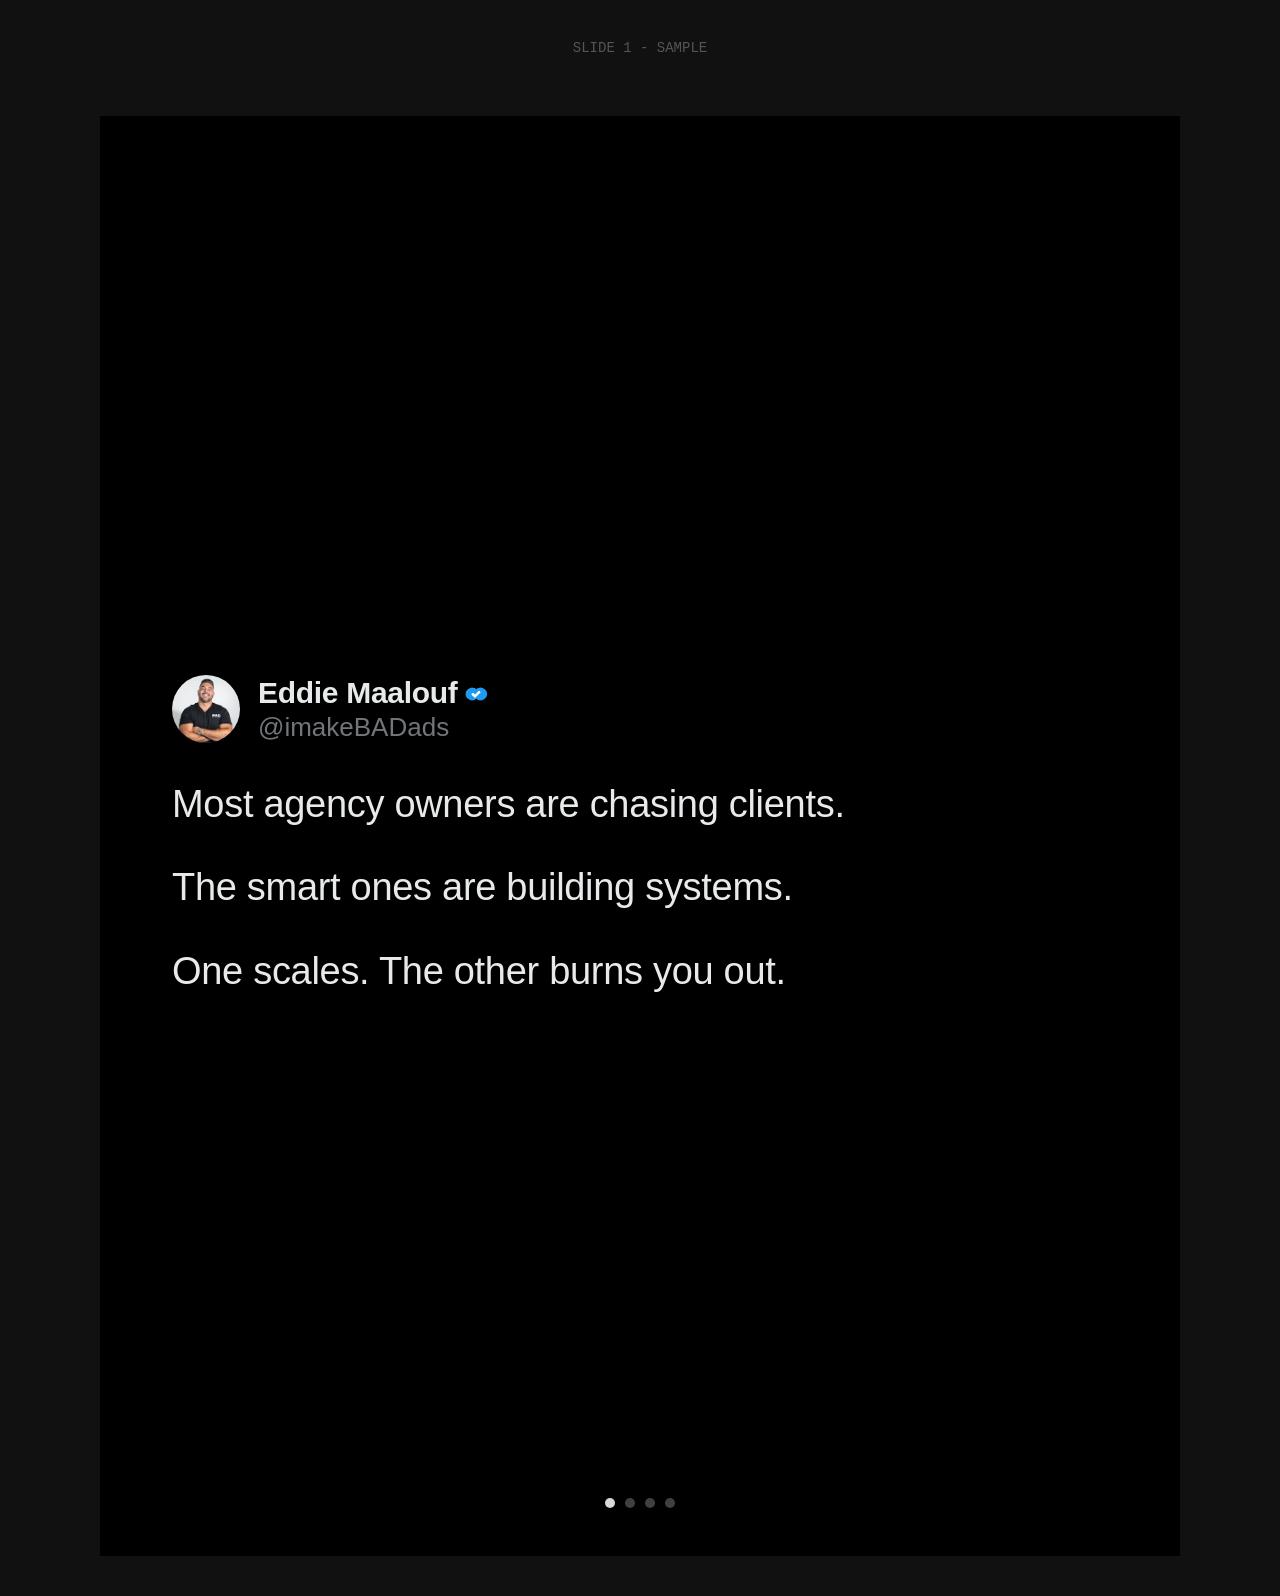
<file: tweet-carousel.html>
<!DOCTYPE html>
<html lang="en">
<head>
<meta charset="UTF-8">
<meta name="viewport" content="width=device-width, initial-scale=1.0">
<title>Tweet Carousel</title>
<style>
  * {
    margin: 0;
    padding: 0;
    box-sizing: border-box;
  }

  body {
    background: #111;
    display: flex;
    flex-direction: column;
    align-items: center;
    gap: 60px;
    padding: 40px;
    font-family: -apple-system, BlinkMacSystemFont, "Segoe UI", Roboto, Helvetica, Arial, sans-serif;
  }

  .slide-label {
    color: #555;
    font-size: 14px;
    font-family: monospace;
  }

  .slide {
    width: 1080px;
    height: 1440px;
    background: #000;
    display: flex;
    align-items: center;
    justify-content: center;
    position: relative;
    overflow: hidden;
  }

  .tweet-container {
    padding: 0 72px;
    width: 100%;
  }

  .tweet-header {
    display: flex;
    align-items: center;
    gap: 18px;
    margin-bottom: 36px;
  }

  .profile-pic {
    width: 68px;
    height: 68px;
    border-radius: 50%;
    object-fit: cover;
    flex-shrink: 0;
  }

  .name-section {
    display: flex;
    flex-direction: column;
    gap: 2px;
  }

  .name-row {
    display: flex;
    align-items: center;
    gap: 6px;
  }

  .display-name {
    color: #e7e9ea;
    font-size: 30px;
    font-weight: 700;
    letter-spacing: -0.3px;
  }

  .verified-badge {
    width: 26px;
    height: 26px;
    flex-shrink: 0;
    position: relative;
    top: 1px;
  }

  .handle {
    color: #71767b;
    font-size: 26px;
    font-weight: 400;
  }

  .tweet-text {
    color: #e7e9ea;
    font-size: 38px;
    font-weight: 400;
    line-height: 1.35;
    letter-spacing: -0.3px;
  }

  .tweet-text p {
    margin-bottom: 32px;
  }

  .tweet-text p:last-child {
    margin-bottom: 0;
  }

  /* Carousel dots */
  .dots {
    position: absolute;
    bottom: 48px;
    left: 50%;
    transform: translateX(-50%);
    display: flex;
    gap: 10px;
  }

  .dot {
    width: 10px;
    height: 10px;
    border-radius: 50%;
    background: rgba(255,255,255,0.25);
  }

  .dot.active {
    background: rgba(255,255,255,0.85);
  }
</style>
</head>
<body>

<p class="slide-label">SLIDE 1 - SAMPLE</p>
<div class="slide" id="slide1">
  <div class="tweet-container">
    <div class="tweet-header">
      <img class="profile-pic" src="eddie-pfp.jpg" alt="Eddie Maalouf">
      <div class="name-section">
        <div class="name-row">
          <span class="display-name">Eddie Maalouf</span>
          <svg class="verified-badge" viewBox="0 0 22 22" fill="none" xmlns="http://www.w3.org/2000/svg">
            <path d="M20.396 11c0 .352-.036.7-.103 1.04a4.89 4.89 0 01-.593 1.49 4.93 4.93 0 01-1.039 1.29c-.395.38-.842.693-1.332.93a4.93 4.93 0 01-1.53.543 5.03 5.03 0 01-1.61.088 4.89 4.89 0 01-1.52-.396 4.93 4.93 0 01-1.303-.863l-.078-.078-.08.078a4.93 4.93 0 01-1.302.863 4.89 4.89 0 01-1.521.396 5.03 5.03 0 01-1.609-.088 4.93 4.93 0 01-1.531-.544 4.93 4.93 0 01-1.332-.929 4.93 4.93 0 01-1.04-1.29 4.89 4.89 0 01-.592-1.49 5.03 5.03 0 01-.104-1.04 5.03 5.03 0 01.104-1.04c.11-.51.308-.99.593-1.49a4.93 4.93 0 011.039-1.29c.395-.38.842-.693 1.332-.93a4.93 4.93 0 011.53-.543 5.03 5.03 0 011.61-.088c.527.07 1.037.2 1.52.396a4.93 4.93 0 011.303.863l.078.078.08-.078a4.93 4.93 0 011.302-.863 4.89 4.89 0 011.521-.396 5.03 5.03 0 011.609.088 4.93 4.93 0 011.531.544c.49.236.937.55 1.332.929.395.38.739.813 1.04 1.29.284.5.482.98.592 1.49.067.34.103.688.103 1.04z" fill="#1D9BF0"/>
            <path d="M9.64844 14.0625L7.35156 11.7656C7.10156 11.5156 7.10156 11.1094 7.35156 10.8594L7.95312 10.2578C8.20312 10.0078 8.60938 10.0078 8.85938 10.2578L10.1016 11.5L13.1875 8.41406C13.4375 8.16406 13.8438 8.16406 14.0938 8.41406L14.6953 9.01562C14.9453 9.26562 14.9453 9.67188 14.6953 9.92188L10.5547 14.0625C10.3047 14.3125 9.89844 14.3125 9.64844 14.0625Z" fill="white"/>
          </svg>
        </div>
        <span class="handle">@imakeBADads</span>
      </div>
    </div>
    <div class="tweet-text">
      <p>Most agency owners are chasing clients.</p>
      <p>The smart ones are building systems.</p>
      <p>One scales. The other burns you out.</p>
    </div>
  </div>

  <div class="dots">
    <div class="dot active"></div>
    <div class="dot"></div>
    <div class="dot"></div>
    <div class="dot"></div>
  </div>
</div>

</body>
</html>
</file>
